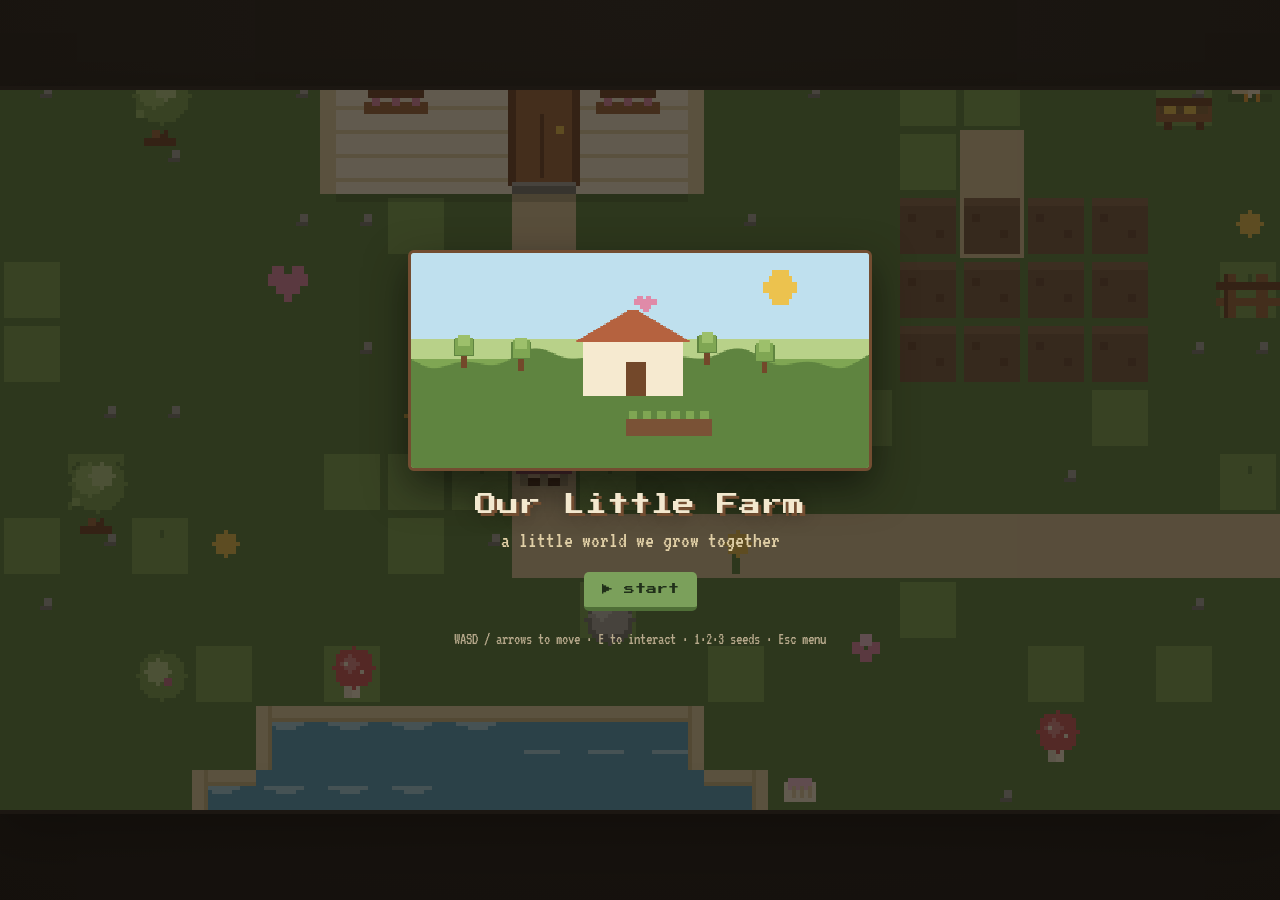
<file: farm/index.html>
<!DOCTYPE html>
<html lang="en">
<head>
<meta charset="UTF-8">
<meta name="viewport" content="width=device-width, initial-scale=1.0, maximum-scale=1.0, user-scalable=no">
<title>Our Little Farm</title>
<link rel="stylesheet" href="style.css">
</head>
<body>

<div id="stage">
  <canvas id="game" width="320" height="180" aria-label="Our Little Farm game world"></canvas>

  <!-- HUD -->
  <div class="hud" id="hud" style="display:none">
    <div class="hud-left">
      <div class="chip" id="dayChip"><span class="ic">☀</span><span id="dayLabel">Day 1</span></div>
      <div class="chip gold"><span class="ic">◆</span><span id="coinLabel">0</span></div>
      <div class="chip" id="keepChip"><span class="ic">✦</span><span id="keepLabel">0 / 10 keepsakes</span></div>
    </div>
    <div class="hud-right">
      <button class="chip" id="soundBtn" aria-label="Toggle sound">♪ on</button>
      <button class="chip" id="menuBtn" aria-label="Open menu">menu</button>
    </div>
  </div>

  <!-- interaction hint -->
  <div class="hint" id="hint"></div>

  <!-- inventory -->
  <div class="inventory" id="inventory" style="display:none" role="toolbar" aria-label="Seed inventory"></div>

  <!-- dialogue -->
  <div class="dialogue" id="dialogue" role="dialog" aria-live="polite">
    <div class="who" id="dlgWho">Farmer</div>
    <div class="txt" id="dlgText"></div>
    <div class="cont" id="dlgCont">press E ▸</div>
  </div>

  <!-- title screen -->
  <div class="overlay show" id="title">
    <div class="panel">
      <canvas class="title-art" id="titleArt" width="320" height="150"></canvas>
      <div class="title-name" id="titleName">Our Little Farm</div>
      <div class="title-sub" id="titleSub">a little world we grow together</div>
      <button class="btn" id="startBtn">▶ start</button>
      <button class="btn alt" id="continueBtn" style="display:none">continue</button>
      <div class="hint-keys">WASD / arrows to move · E to interact · 1·2·3 seeds · Esc menu</div>
    </div>
  </div>

  <!-- pause menu -->
  <div class="overlay" id="menu">
    <div class="panel">
      <h2>paused</h2>
      <p>take your time.</p>
      <button class="btn block" id="resumeBtn">▶ resume</button>
      <button class="btn alt block" id="menuSoundBtn">♪ sound: on</button>
      <button class="btn alt block" id="controlsBtn">⌨ controls &amp; how to play</button>
      <button class="btn warn block" id="restartBtn">↺ restart farm</button>
    </div>
  </div>

  <!-- controls / help -->
  <div class="overlay" id="controls">
    <div class="panel">
      <h2>how to play</h2>
      <p id="controlsText"></p>
      <button class="btn block" id="controlsBack">back</button>
    </div>
  </div>

  <!-- seed shop -->
  <div class="overlay" id="shop">
    <div class="panel">
      <h2>seed box</h2>
      <p>trade a few coins for seeds.</p>
      <div id="shopList"></div>
      <button class="btn alt block" id="shopClose">close</button>
    </div>
  </div>

  <!-- ending -->
  <div class="overlay" id="ending">
    <div class="panel">
      <div class="ending-flowers">❀ ❀ ❀</div>
      <h2 id="endTitle">Happy 2 Months</h2>
      <p id="endSub">and many, many more</p>
      <button class="btn block" id="keepPlaying">keep tending the farm</button>
      <button class="btn alt block" id="endRestart">start over</button>
    </div>
  </div>

  <!-- touch controls -->
  <div class="touch" id="touch">
    <div class="dpad">
      <button class="dbtn up" data-dir="up" aria-label="Move up">▲</button>
      <button class="dbtn left" data-dir="left" aria-label="Move left">◀</button>
      <button class="dbtn right" data-dir="right" aria-label="Move right">▶</button>
      <button class="dbtn down" data-dir="down" aria-label="Move down">▼</button>
    </div>
    <button class="act-btn" id="actBtn" aria-label="Interact">E</button>
  </div>
</div>

<script src="gameConfig.js"></script>
<script src="game.js"></script>
</body>
</html>
</file>
<file: farm/style.css>
@import url('https://fonts.googleapis.com/css2?family=Press+Start+2P&family=VT323&display=swap');

:root {
  --ink: #3c3227;
  --cream: #f3e8cf;
  --cream-dark: #e0cfa6;
  --wood: #9c6b43;
  --wood-dark: #734d31;
  --grass: #7ba05b;
  --pink: #d98ca5;
  --gold: #e6b84a;
  --panel-bg: #2c2620;
}

* { margin: 0; padding: 0; box-sizing: border-box; }

html, body {
  height: 100%;
  width: 100%;
  overflow: hidden;
  background: #1b1712;
  font-family: 'VT323', monospace;
  color: var(--ink);
  -webkit-user-select: none;
  user-select: none;
  touch-action: none;
}

#stage {
  position: fixed;
  inset: 0;
  display: flex;
  align-items: center;
  justify-content: center;
  background:
    radial-gradient(120% 120% at 50% 0%, #2a2620 0%, #161310 100%);
}

#game {
  display: block;
  image-rendering: pixelated;
  image-rendering: -moz-crisp-edges;
  image-rendering: crisp-edges;
  box-shadow: 0 0 0 4px #2c2620, 0 18px 50px rgba(0,0,0,0.55);
  background: #bcdcea;
}

/* ---------------- HUD ---------------- */
.hud {
  position: absolute;
  top: 0; left: 0; right: 0;
  display: flex;
  justify-content: space-between;
  align-items: flex-start;
  padding: 10px 12px;
  pointer-events: none;
  font-family: 'Press Start 2P', monospace;
  z-index: 20;
}
.hud-left, .hud-right { display: flex; gap: 8px; align-items: center; }
.chip {
  background: rgba(44,38,32,0.86);
  color: var(--cream);
  border: 2px solid var(--wood-dark);
  border-radius: 4px;
  padding: 6px 9px 4px;
  font-size: 9px;
  line-height: 1.4;
  letter-spacing: 0.5px;
  display: flex;
  align-items: center;
  gap: 6px;
  white-space: nowrap;
}
.chip .ic { width: 12px; height: 12px; display: inline-block; }
.chip.gold { color: #ffdf8e; }
.hud button.chip {
  pointer-events: auto;
  cursor: pointer;
  transition: transform 0.08s, background 0.1s;
}
.hud button.chip:hover { background: rgba(60,52,42,0.95); }
.hud button.chip:active { transform: translateY(1px); }
.hud button.chip:focus-visible { outline: 2px solid var(--pink); outline-offset: 2px; }

/* ---------------- hint ---------------- */
.hint {
  position: absolute;
  left: 50%;
  bottom: 96px;
  transform: translateX(-50%);
  background: rgba(44,38,32,0.9);
  color: var(--cream);
  border: 2px solid var(--wood-dark);
  border-radius: 4px;
  padding: 6px 12px 4px;
  font-size: 12px;
  letter-spacing: 0.5px;
  z-index: 15;
  opacity: 0;
  transition: opacity 0.15s;
  pointer-events: none;
  text-align: center;
  max-width: 90%;
}
.hint.show { opacity: 1; }
.hint .key {
  display: inline-block;
  background: var(--cream);
  color: var(--ink);
  border-radius: 3px;
  padding: 0 5px 1px;
  font-family: 'Press Start 2P', monospace;
  font-size: 9px;
  margin: 0 2px;
}

/* ---------------- inventory bar ---------------- */
.inventory {
  position: absolute;
  left: 50%;
  bottom: 12px;
  transform: translateX(-50%);
  display: flex;
  gap: 6px;
  z-index: 18;
}
.slot {
  width: 52px;
  height: 52px;
  background: rgba(44,38,32,0.86);
  border: 2px solid var(--wood-dark);
  border-radius: 4px;
  position: relative;
  display: flex;
  align-items: center;
  justify-content: center;
  cursor: pointer;
  transition: border-color 0.1s, transform 0.08s;
}
.slot canvas { width: 34px; height: 34px; image-rendering: pixelated; }
.slot .count {
  position: absolute;
  right: 3px; bottom: 1px;
  font-family: 'Press Start 2P', monospace;
  font-size: 9px;
  color: var(--cream);
  text-shadow: 0 1px 0 #000;
}
.slot .num {
  position: absolute;
  left: 3px; top: 1px;
  font-family: 'Press Start 2P', monospace;
  font-size: 8px;
  color: #b7a98c;
}
.slot.active { border-color: var(--gold); transform: translateY(-3px); }
.slot:hover { border-color: var(--pink); }
.slot:focus-visible { outline: 2px solid var(--pink); outline-offset: 2px; }

/* ---------------- dialogue ---------------- */
.dialogue {
  position: absolute;
  left: 50%;
  bottom: 76px;
  transform: translateX(-50%) translateY(8px);
  width: min(680px, 92%);
  background: var(--cream);
  border: 3px solid var(--wood-dark);
  border-radius: 6px;
  box-shadow: inset 0 0 0 2px var(--cream-dark), 0 10px 26px rgba(0,0,0,0.4);
  padding: 16px 20px 20px;
  z-index: 40;
  opacity: 0;
  pointer-events: none;
  transition: opacity 0.15s, transform 0.15s;
}
.dialogue.show { opacity: 1; transform: translateX(-50%) translateY(0); pointer-events: auto; }
.dialogue .who {
  position: absolute;
  top: -14px; left: 16px;
  background: var(--wood);
  color: var(--cream);
  font-family: 'Press Start 2P', monospace;
  font-size: 9px;
  padding: 5px 8px 3px;
  border-radius: 4px;
  border: 2px solid var(--wood-dark);
}
.dialogue .txt {
  font-size: 21px;
  line-height: 1.25;
  color: var(--ink);
  min-height: 52px;
}
.dialogue .txt .cursor { animation: blink 0.8s steps(1) infinite; color: var(--wood); }
@keyframes blink { 50% { opacity: 0; } }
.dialogue .cont {
  position: absolute;
  right: 14px; bottom: 8px;
  font-family: 'Press Start 2P', monospace;
  font-size: 9px;
  color: var(--wood);
  animation: bob 0.8s ease-in-out infinite;
}
@keyframes bob { 50% { transform: translateY(2px); } }
.dialogue .cont.hidden { display: none; }

/* ---------------- overlay panels (menu / shop / title / ending) ---------------- */
.overlay {
  position: absolute;
  inset: 0;
  background: rgba(20,16,12,0.66);
  display: flex;
  align-items: center;
  justify-content: center;
  z-index: 60;
  opacity: 0;
  pointer-events: none;
  transition: opacity 0.2s;
  padding: 20px;
}
.overlay.show { opacity: 1; pointer-events: auto; }
.panel {
  background: var(--cream);
  border: 3px solid var(--wood-dark);
  border-radius: 8px;
  box-shadow: inset 0 0 0 3px var(--cream-dark), 0 16px 40px rgba(0,0,0,0.5);
  padding: 26px 28px;
  width: min(520px, 94%);
  text-align: center;
}
.panel h2 {
  font-family: 'Press Start 2P', monospace;
  font-size: 15px;
  color: var(--wood-dark);
  margin-bottom: 6px;
  line-height: 1.5;
}
.panel p { font-size: 20px; color: #5a4c39; margin-bottom: 18px; line-height: 1.25; }
.btn {
  font-family: 'Press Start 2P', monospace;
  font-size: 11px;
  background: var(--grass);
  color: #21301a;
  border: none;
  border-bottom: 4px solid #4f6f37;
  border-radius: 5px;
  padding: 12px 18px;
  margin: 5px;
  cursor: pointer;
  transition: transform 0.08s, filter 0.1s;
}
.btn:hover { filter: brightness(1.08); }
.btn:active { transform: translateY(2px); border-bottom-width: 2px; }
.btn:focus-visible { outline: 3px solid var(--gold); outline-offset: 2px; }
.btn.alt { background: var(--cream-dark); color: var(--ink); border-bottom-color: #b9a276; }
.btn.warn { background: #cf7f7f; color: #3a1717; border-bottom-color: #9d5555; }
.btn:disabled { opacity: 0.5; cursor: default; filter: grayscale(0.4); }
.btn.block { display: block; width: 100%; margin: 6px 0; }

/* shop rows */
.shop-row {
  display: flex;
  align-items: center;
  justify-content: space-between;
  gap: 10px;
  background: #efe3c6;
  border: 2px solid var(--cream-dark);
  border-radius: 6px;
  padding: 10px 12px;
  margin-bottom: 8px;
}
.shop-row .seed { display: flex; align-items: center; gap: 10px; font-size: 20px; }
.shop-row canvas { width: 32px; height: 32px; image-rendering: pixelated; }
.shop-row .price { font-family: 'Press Start 2P', monospace; font-size: 10px; color: var(--wood-dark); }
.shop-row .buy { margin: 0; padding: 8px 12px; font-size: 9px; }

/* title screen */
#title .panel { background: transparent; border: none; box-shadow: none; }
.title-art {
  width: 100%;
  image-rendering: pixelated;
  border: 3px solid var(--wood-dark);
  border-radius: 6px;
  box-shadow: inset 0 0 0 3px var(--cream-dark), 0 16px 40px rgba(0,0,0,0.5);
  margin-bottom: 16px;
}
.title-name {
  font-family: 'Press Start 2P', monospace;
  font-size: 22px;
  color: var(--cream);
  text-shadow: 3px 3px 0 #734d31, 0 0 18px rgba(0,0,0,0.5);
  margin-bottom: 8px;
  line-height: 1.4;
}
.title-sub {
  font-family: 'VT323', monospace;
  font-size: 22px;
  color: var(--cream-dark);
  margin-bottom: 16px;
}
.hint-keys { font-size: 16px; color: #b7a98c; margin-top: 12px; line-height: 1.4; }

/* ending */
.ending-flowers { font-size: 26px; letter-spacing: 6px; margin-bottom: 10px; }

/* touch controls */
.touch {
  position: absolute;
  inset: 0;
  z-index: 30;
  pointer-events: none;
  display: none;
}
.touch.on { display: block; }
.dpad {
  position: absolute;
  left: 18px; bottom: 76px;
  width: 150px; height: 150px;
  pointer-events: auto;
}
.dbtn {
  position: absolute;
  width: 50px; height: 50px;
  background: rgba(44,38,32,0.7);
  border: 2px solid rgba(243,232,207,0.5);
  border-radius: 8px;
  color: var(--cream);
  font-family: 'Press Start 2P', monospace;
  font-size: 14px;
  display: flex; align-items: center; justify-content: center;
}
.dbtn.up { left: 50px; top: 0; }
.dbtn.down { left: 50px; top: 100px; }
.dbtn.left { left: 0; top: 50px; }
.dbtn.right { left: 100px; top: 50px; }
.dbtn:active { background: rgba(243,232,207,0.75); color: var(--ink); }
.act-btn {
  position: absolute;
  right: 22px; bottom: 96px;
  width: 74px; height: 74px;
  border-radius: 50%;
  background: rgba(216,140,165,0.85);
  border: 3px solid rgba(243,232,207,0.6);
  color: #3a1720;
  font-family: 'Press Start 2P', monospace;
  font-size: 12px;
  pointer-events: auto;
  display: flex; align-items: center; justify-content: center;
}
.act-btn:active { filter: brightness(1.15); }

.sr-only {
  position: absolute; width: 1px; height: 1px;
  padding: 0; margin: -1px; overflow: hidden;
  clip: rect(0,0,0,0); white-space: nowrap; border: 0;
}
</file>
